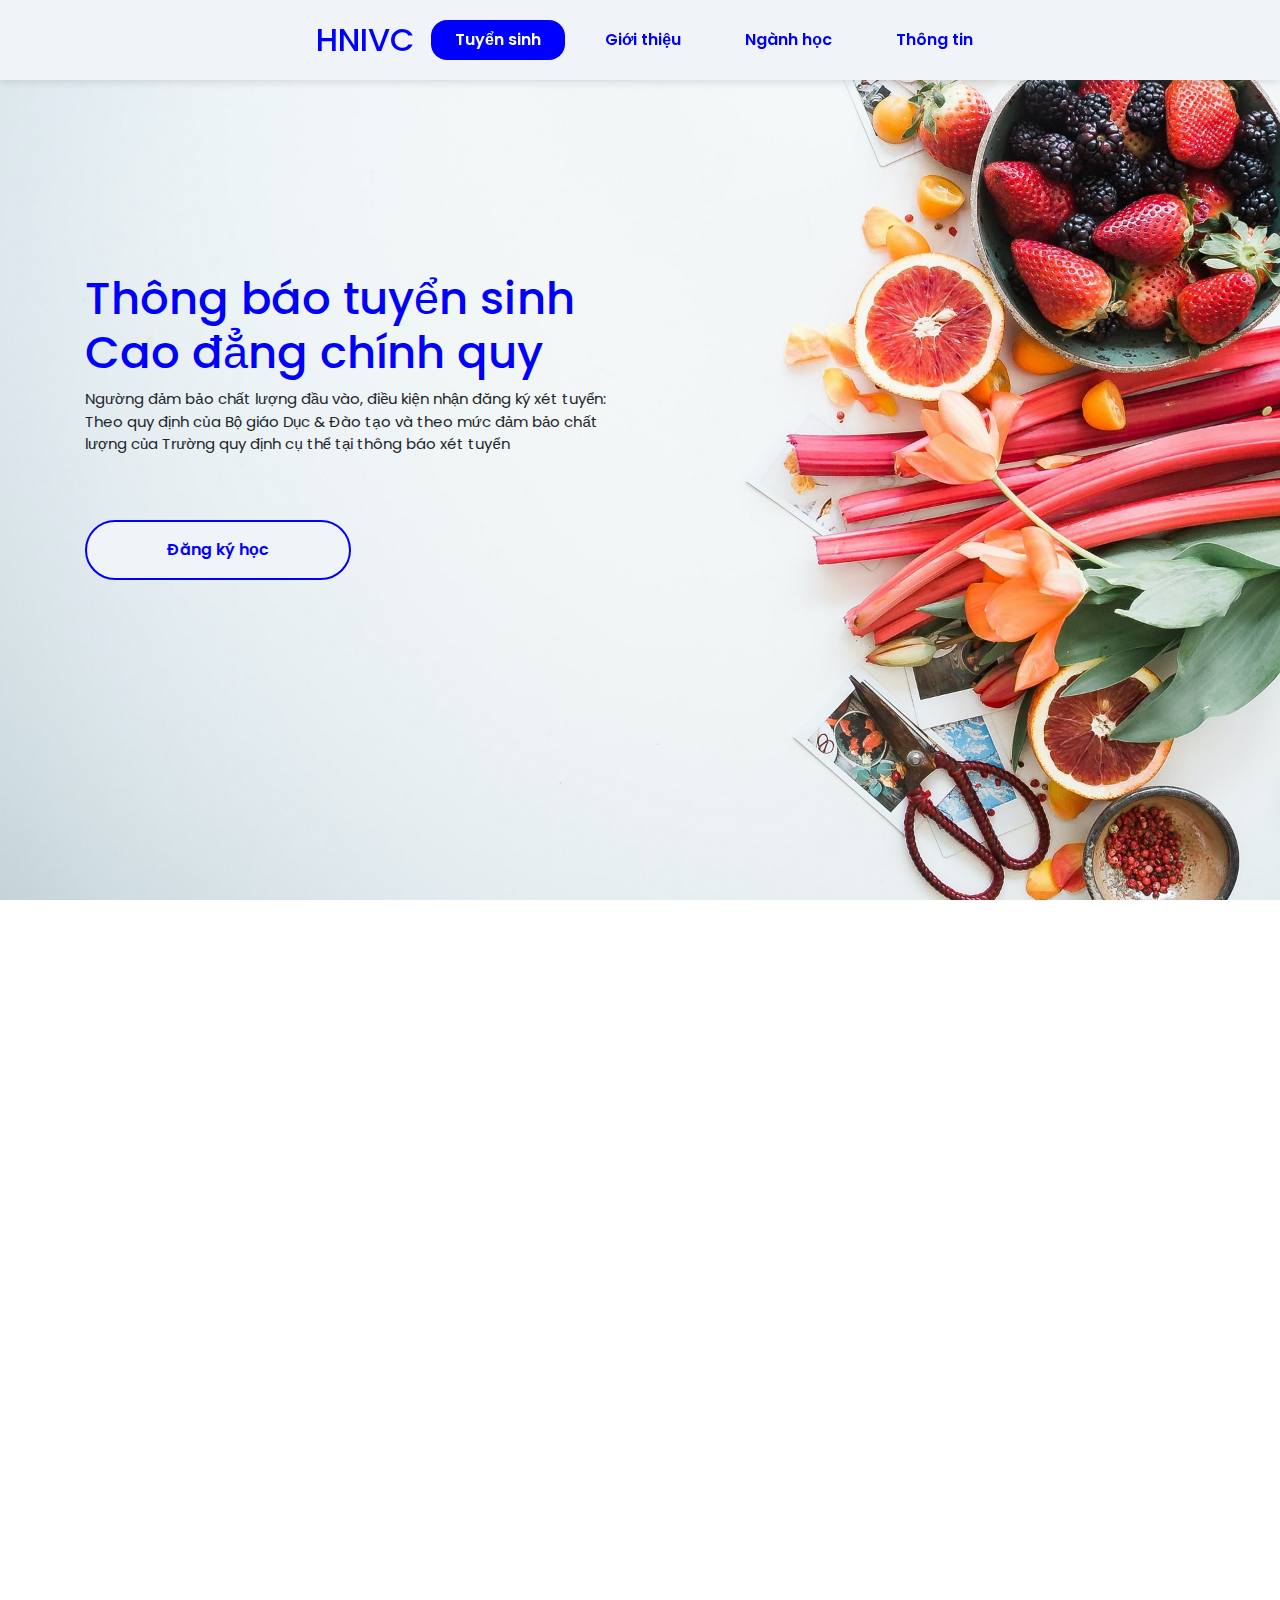
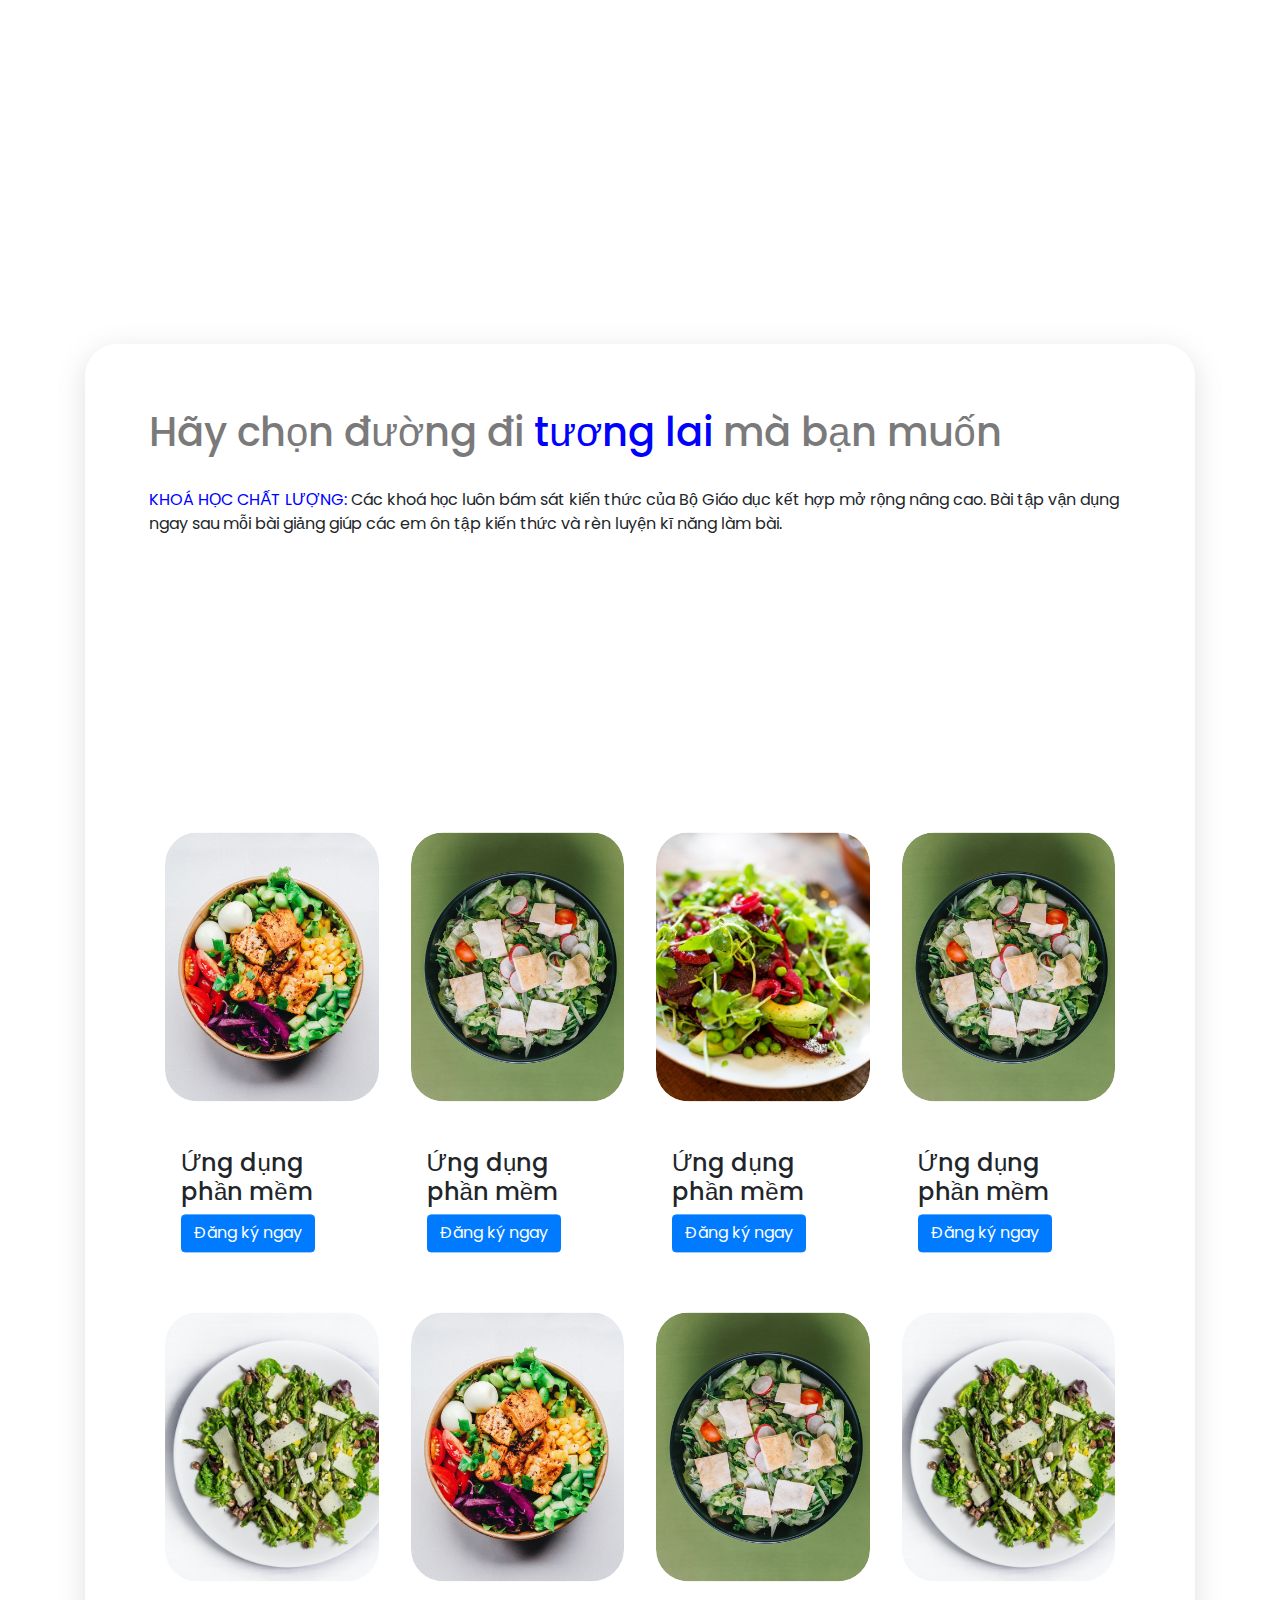
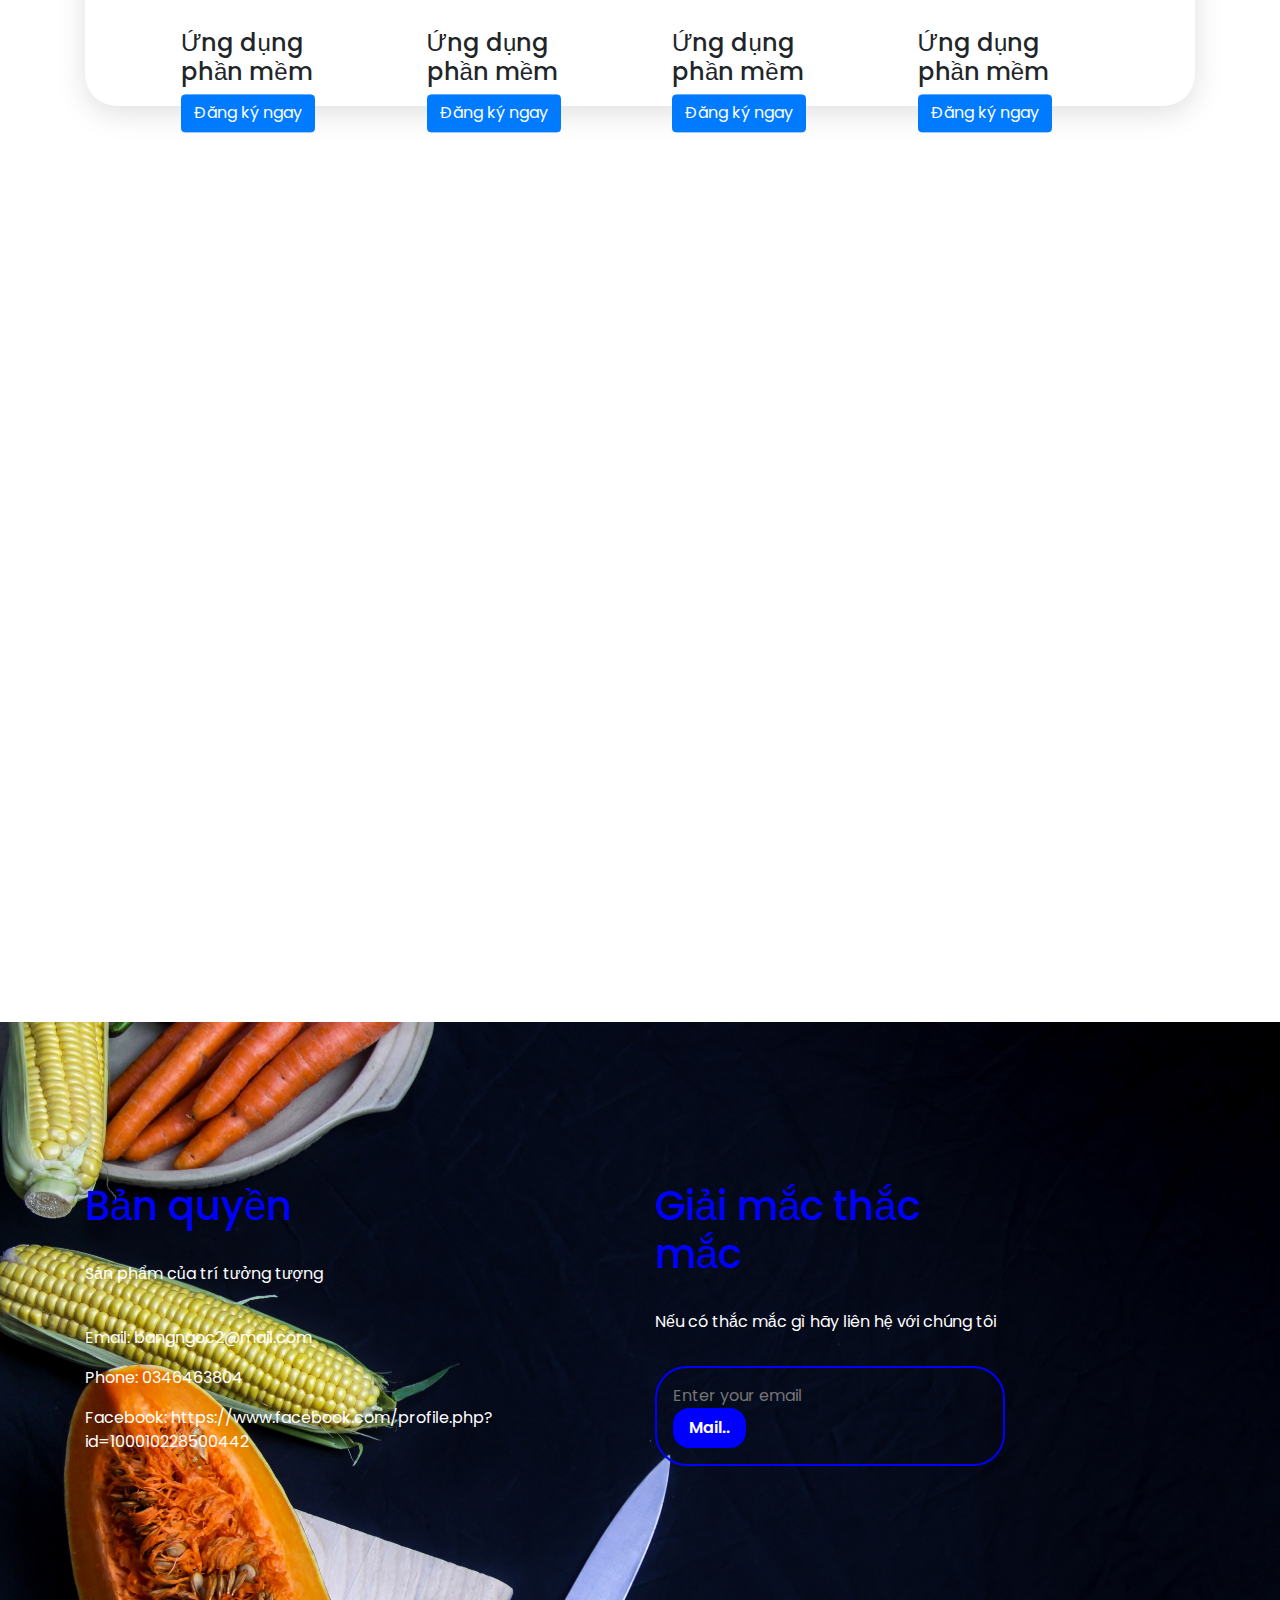
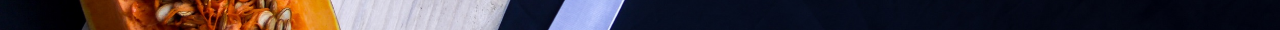
<file: index.html>
<!DOCTYPE html>
<html lang="en">

<head>
    <meta charset="UTF-8">
    <meta name="viewport" content="width=device-width, initial-scale=1.0">
    <title>
        Fresh Food
    </title>
    <link rel="preconnect" href="https://fonts.gstatic.com">
    <link href="https://fonts.googleapis.com/css2?family=Poppins:wght@200;300;400;500;600;700;800;900&display=swap"
        rel="stylesheet">
    <link href='https://unpkg.com/boxicons@2.0.7/css/boxicons.min.css' rel='stylesheet'>
    <link rel="stylesheet" href="style.css">
    <link rel="stylesheet" href="https://maxcdn.bootstrapcdn.com/bootstrap/4.0.0/css/bootstrap.min.css" integrity="sha384-Gn5384xqQ1aoWXA+058RXPxPg6fy4IWvTNh0E263XmFcJlSAwiGgFAW/dAiS6JXm" crossorigin="anonymous">
    <link rel="stylesheet" href="https://cdnjs.cloudflare.com/ajax/libs/font-awesome/5.15.1/css/all.min.css" />

</head>

<body>
    <!-- MOBILE NAV -->
    <div class="mb-nav">
        <div class="mb-move-item"></div>
        <div class="mb-nav-item active">
            <a href="#home">
                <i class="bx bxs-home"></i>
            </a>
        </div>
        <div class="mb-nav-item">
            <a href="#about">
                <i class='bx bxs-wink-smile'></i>
            </a>
        </div>
        <div class="mb-nav-item">
            <a href="#food-menu-section">
                <i class='bx bxs-food-menu'></i>
            </a>
        </div>
        <div class="mb-nav-item">
            <a href="#testimonial">
                <i class='bx bxs-comment-detail'></i>
            </a>
        </div>
    </div>
    <!-- END MOBILE NAV -->
    <!-- BACK TO TOP BTN -->
    <a href="#home" class="back-to-top">
        <i class="bx bxs-to-top"></i>
    </a>
    <!-- END BACK TO TOP BTN -->
    <!-- TOP NAVIGATION -->
    <div class="nav">
        <div class="menu-wrap">
            <a href="#home">
                <div class="logo" style="right: auto">
                    HNIVC
                </div>
            </a>
            <div class="menu h-xs">
                <a href="#home">
                    <div class="menu-item active">
                       Tuyển sinh
                    </div>
                </a>
                <a href="#about">
                    <div class="menu-item">
                        Giới thiệu
                    </div>
                </a>
                <a href="#food-menu-section">
                    <div class="menu-item">
                       Ngành học
                    </div>
                </a>
                <a href="#testimonial">
                    <div class="menu-item">
                        Thông tin
                    </div>
                </a>

            </div>

        </div>
    </div>
    <!-- END TOP NAVIGATION -->
    <!-- SECTION HOME -->
    <section id="home" class="fullheight align-items-center bg-img bg-img-fixed"
        style="background-image: url(assets/brooke-lark-08bOYnH_r_E-unsplash.jpg);">
        <div class="container">
            <div class="row">
                <div class="col-6 col-xs-12">
                    <div class="slogan">
                        <h6 class="left-to-right play-on-scroll">
                            Thông báo tuyển sinh <br> Cao đẳng chính quy
                        </h6>
                        <p class="left-to-right play-on-scroll delay-2" style="font-size: 15px">
                            Ngường đảm bảo chất lượng đầu vào, điều kiện nhận đăng ký xét tuyển: <br> Theo quy định của Bộ giáo Dục & Đào tạo và theo mức đảm bảo chất lượng
                            của Trường quy định cụ thể tại thông  báo xét tuyển

                        </p>
                        <div class="left-to-right play-on-scroll delay-4">
                            <button class="btn btn-primary"   onclick="window.location.href='https://hnivc.edu.vn/page-tuyen-sinh.html#form-Admission'">  Đăng ký học</button>


                        </div>
                    </div>
                </div>
            </div>
        </div>
    </section>
    <!-- END SECTION HOME -->
    <!-- SECION ABOUT -->
    <section class="about fullheight align-items-center" id="about">
        <div class="container">
            <div class="row">
                <div class="col-7 h-xs">
                    <img src="assets/111.png" alt="" height="500"
                        class="fullwidth left-to-right play-on-scroll">
                </div>
                <div class="col-5 col-xs-12 ">
                    <div class="about-slogan right-to-left play-on-scroll">
                        <h3>
                            <span class="primary-color">Lời  </span>giới thiệu về  <span class="primary-color"> Chúng tôi</span>
                            một môi trường  <span class="primary-color">tốt nhất</span>
                        </h3>
                        <p>
                            Trường Cao Đẳng nghề Công nghiệp Hà Nội được thành lập năm 1974. Trường hiện có 4 hệ đào tạo, 20 ngành nghề đào tạo với hơn 3500 sinh viên và hơn 200 cán bộ, giáo viên
                            <br>
                            BAN GIÁM HIỆU: <br>
                            1. Ths.Phạm Thị Hường - Phó hiệu trưởng phụ trách <br>
                            2. Ths. Nguyễn Văn Huy - Phó hiệu trưởng
                        </p>
                            </div>
                </div>
            </div>
        </div>
    </section>
    <!-- END SECION ABOUT -->
    <!-- FOOD MENU SECTION -->
    <section class="align-items-center bg-img bg-img-fixed" id="food-menu-section"
        style="background-image: url(assets/111.png);">
        <div class="container">
            <div class="food-menu">
                <h1>
                   Hãy chọn đường đi<span class="primary-color"> tương lai </span> mà bạn muốn
                </h1>
                <p>
                    <span class="primary-color">KHOÁ HỌC CHẤT LƯỢNG:</span> Các khoá học luôn bám sát kiến thức của Bộ Giáo dục kết hợp mở rộng nâng cao. Bài tập vận dụng ngay sau mỗi bài giảng giúp các em ôn tập kiến thức và rèn luyện kĩ năng làm bài.
                </p>
                <div class="food-category">
                    <div class="zoom play-on-scroll">
                        <button class="active" data-food-type="all">
                            Tất cả
                        </button>
                    </div>
                    <div class="zoom play-on-scroll delay-2">
                        <button data-food-type="salad">
                           Công nghệ thông tin
                        </button>
                    </div>
                    <div class="zoom play-on-scroll delay-4">
                        <button data-food-type="lorem">
                            Điện- Điện tử
                        </button>
                    </div>
                    <div class="zoom play-on-scroll delay-6">
                        <button data-food-type="ipsum">
                            Chăm sóc sắc đẹp
                        </button>
                    </div>
                    <div class="zoom play-on-scroll delay-8">
                        <button data-food-type="dolor">
                            Ô tô
                        </button>
                    </div>
                </div>

                <div class="food-item-wrap all">
                    <div class="food-item salad-type">
                        <div class="item-wrap bottom-up play-on-scroll">
                            <div class="item-img">
                                <div class="img-holder bg-img"
                                    style="background-image: url(assets/anh-nguyen-kcA-c3f_3FE-unsplash.jpg);"></div>
                            </div>
                            <div class="item-info">
                                <div>
                                    <h4>
                                      Ứng dụng phần mềm
                                    </h4>
                                    <button class="btn btn-primary">Đăng ký ngay</button>
                                </div>

                            </div>
                        </div>
                    </div>

                    <div class="food-item lorem-type">
                        <div class="item-wrap bottom-up play-on-scroll">
                            <div class="item-img">
                                <div class="img-holder bg-img"
                                    style="background-image: url('assets/sina-piryae-bBzjWthTqb8-unsplash.jpg');"></div>
                            </div>
                            <div class="item-info">
                                <div>
                                    <h4>
                                        Ứng dụng phần mềm
                                    </h4>
                                    <button class="btn btn-primary">Đăng ký ngay</button>
                                </div>

                            </div>
                        </div>
                    </div>

                    <div class="food-item ipsum-type">
                        <div class="item-wrap bottom-up play-on-scroll">
                            <div class="item-img">
                                <div class="img-holder bg-img"
                                    style="background-image: url('assets/jonathan-farber-OCNqOLeCwOc-unsplash.jpg');">
                                </div>
                            </div>
                            <div class="item-info">
                                <div>
                                    <h4>
                                        Ứng dụng phần mềm
                                    </h4>
                                    <button class="btn btn-primary">Đăng ký ngay</button>
                                </div>

                            </div>
                        </div>
                    </div>

                    <div class="food-item lorem-type">
                        <div class="item-wrap bottom-up play-on-scroll">
                            <div class="item-img">
                                <div class="img-holder bg-img"
                                    style="background-image: url('assets/sina-piryae-bBzjWthTqb8-unsplash.jpg');"></div>
                            </div>
                            <div class="item-info">
                                <div>
                                    <h4>
                                        Ứng dụng phần mềm
                                    </h4>
                                    <button class="btn btn-primary">Đăng ký ngay</button>
                                </div>

                            </div>
                        </div>
                    </div>

                    <div class="food-item dolor-type">
                        <div class="item-wrap bottom-up play-on-scroll">
                            <div class="item-img">
                                <div class="img-holder bg-img"
                                    style="background-image: url('assets/carly-jayne-Lv174o7fn7Y-unsplash.jpg');"></div>
                            </div>
                            <div class="item-info">
                                <div>
                                    <h4>
                                        Ứng dụng phần mềm
                                    </h4>
                                    <button class="btn btn-primary">Đăng ký ngay</button>
                                </div>

                            </div>
                        </div>
                    </div>

                    <div class="food-item salad-type">
                        <div class="item-wrap bottom-up play-on-scroll">
                            <div class="item-img">
                                <div class="img-holder bg-img"
                                    style="background-image: url('assets/anh-nguyen-kcA-c3f_3FE-unsplash.jpg');"></div>
                            </div>
                            <div class="item-info">
                                <div>
                                    <h4>
                                        Ứng dụng phần mềm
                                    </h4>
                                    <button class="btn btn-primary">Đăng ký ngay</button>
                                </div>

                            </div>
                        </div>
                    </div>

                    <div class="food-item lorem-type">
                        <div class="item-wrap bottom-up play-on-scroll">
                            <div class="item-img">
                                <div class="img-holder bg-img"
                                    style="background-image: url('assets/sina-piryae-bBzjWthTqb8-unsplash.jpg');"></div>
                            </div>
                            <div class="item-info">
                                <div>
                                    <h4>
                                        Ứng dụng phần mềm
                                    </h4>
                                    <button class="btn btn-primary">Đăng ký ngay</button>
                                </div>

                            </div>
                        </div>
                    </div>

                    <div class="food-item dolor-type">
                        <div class="item-wrap bottom-up play-on-scroll">
                            <div class="item-img">
                                <div class="img-holder bg-img"
                                    style="background-image: url('assets/carly-jayne-Lv174o7fn7Y-unsplash.jpg');"></div>
                            </div>
                            <div class="item-info">
                                <div>
                                    <h4>
                                        Ứng dụng phần mềm
                                    </h4>
                                    <button class="btn btn-primary">Đăng ký ngay</button>
                                </div>

                            </div>
                        </div>
                    </div>
                </div>
            </div>
        </div>
    </section>
    <!-- END FOOD MENU SECTION -->
    <!-- TESTIMONIAL SECTION -->
    <section id="testimonial">
        <div class="container">
            <div class="row">
                <div class="col-4 col-xs-12">
                    <div class="review-wrap zoom play-on-scroll delay-2">
                        <div class="review-content">
                            <p>
                                Môi trường của trường rất năng động giúp chúng em ra trường dễ kiếm việc làm hơn.
                            </p>
                            <div class="review-img bg-img"
                                style="background-image: url(assets/3.jpg);">
                            </div>
                        </div>
                        <div class="review-info">
                            <h3>
                                Thanh Tháo
                            </h3>
                            <div class="rating">
                                <i class="bx bxs-star"></i>
                                <i class="bx bxs-star"></i>
                                <i class="bx bxs-star"></i>
                                <i class="bx bxs-star"></i>
                                <i class="bx bxs-star"></i>
                            </div>
                        </div>
                    </div>
                </div>
                <div class="col-4 col-xs-12">
                    <div class="zoom play-on-scroll">
                        <div class="review-wrap active">
                            <div class="review-content">
                                <p>
                                    Em cảm ơn trường đã tạo điều kiện cho chúng em học tập tốt giúp chúng em có nhiều kiến thức mới bổ ích
                                </p>
                                <div class="review-img bg-img"
                                    style="background-image: url(assets/y-kien-01.jpg);">
                                </div>
                            </div>
                            <div class="review-info">
                                <h3>
                                    Thanh Hà
                                </h3>
                                <div class="rating">
                                    <i class='bx bxs-star'></i>
                                    <i class='bx bxs-star'></i>
                                    <i class='bx bxs-star'></i>
                                    <i class='bx bxs-star'></i>
                                    <i class='bx bxs-star'></i>
                                </div>
                            </div>
                        </div>
                    </div>
                </div>
                <div class="col-4 col-xs-12">
                    <div class="review-wrap zoom play-on-scroll delay-4">
                        <div class="review-content">
                            <p>
                                Trường học có chất lượng giảng dạy tốt, giảng viên tận tình. Em rất vui khi được học tại trường và rất biết ơn trường
                            </p>
                            <div class="review-img bg-img"
                                style="background-image: url(assets/y-kien-03.jpg);">
                            </div>
                        </div>
                        <div class="review-info">
                            <h3>
                              Thùy Dương
                            </h3>
                            <div class="rating">
                                <i class='bx bxs-star'></i>
                                <i class='bx bxs-star'></i>
                                <i class='bx bxs-star'></i>
                                <i class='bx bxs-star'></i>
                                <i class='bx bxs-star'></i>
                            </div>
                        </div>
                    </div>
                </div>
            </div>
        </div>
    </section>
    <!-- END TESTIMONIAL SECTION -->
    <!-- FOOTER SECTION -->
    <section class="footer bg-img" style="background-image: url(assets/nordwood-themes-pYWrdKO5ksI-unsplash.jpg);">
        <div class="container">
            <div class="row">
                <div class="col-6 col-xs-12">
                    <h1>
                       Bản quyền
                    </h1>
                    <br>
                    <p>Sản phẩm của trí tưởng tượng </p>
                    <br>
                    <p>Email: bangngoc2@mail.com</p>
                    <p>Phone: 0346463804</p>
                    <p>Facebook: https://www.facebook.com/profile.php?id=100010228500442</p>
                </div>

                <div class="col-4 col-xs-12">
                    <h1>
                       Giải mắc thắc mắc
                    </h1>
                    <br>
                    <p>Nếu có thắc mắc gì hãy liên hệ với chúng tôi</p>
                    <div class="input-group">
                        <input type="text" placeholder="Enter your email">
                        <button>
                            Mail..
                        </button>
                    </div>
                </div>
            </div>
        </div>
    </section>
    <!-- END FOOTER SECTION -->

    <script src="index.js"></script>
</body>

</html>
</file>
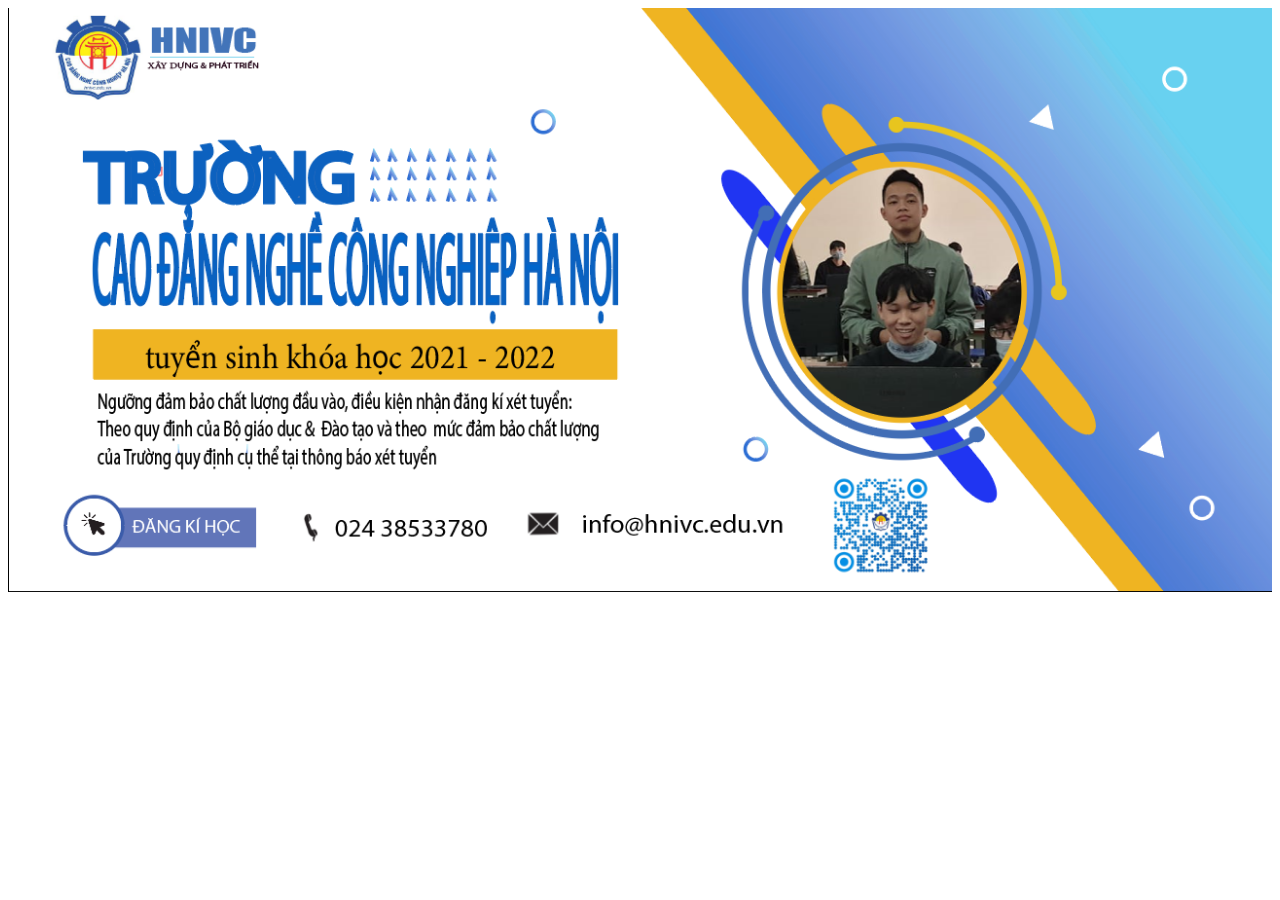
<file: html.html>
<!DOCTYPE html>
<html lang="en">
<head>
    <meta charset="UTF-8">
    <title>Title</title>
</head>
<body>
<img src="assets/111.png" alt="" usemap="#banner" width=100%>
<map name="banner">
    <area shape="rect" coords="50,550,246,501"  href="index.html">
</map>

</body>
</html>
</file>
<file: style.css>
:root {
    --primary-color: #0F9D58;
    --background-color: #f0f3f7;
    --secon-color: #9da2ad;
    --grey: #7a7a7b;
    --white: #ffffff;
}

* {
    font-family: 'Poppins', sans-serif;
    margin: 0;
    padding: 0;
    box-sizing: border-box;
}

a {
    color: unset;
    text-decoration: none;
}

body,
html {
    background-color: var(--background-color);
    scroll-behavior: smooth;
    position: relative;
    overflow-x: hidden;
}

.nav {
    position: fixed;
    top: 0;
    left: 0;
    width: 100%;
    z-index: 99;
    background-color: var(--background-color);
    box-shadow: rgba(99, 99, 99, 0.2) 0px 2px 8px 0px;
}

.menu-wrap {
    max-width: 1366px;
    display: flex;
    justify-content: space-between;
    padding: 1rem;
    margin-left: 300px;
}

.logo {
    font-size: 2rem;
    font-weight: 500;
    color: blue;
}

.menu {
    display: flex;
    align-items: center;
    justify-content: center;
}

.menu-item {
    margin-left: 1rem;
    padding: .5rem 1.5rem;
    font-weight: 600;
    color: blue;
    transition: .5s ease-in-out;
    cursor: pointer;
}

.menu-item:hover,
.menu-item.active {
    color: var(--white);
    background-color: blue;
    border-radius: 1rem;
}

.cart-btn {
    width: 3rem;
    height: 3rem;
    display: flex;
    align-items: center;
    justify-content: center;
    color:blue;
    font-size: 2rem;
    cursor: pointer;
    transition: .5s ease-in-out;
}

.cart-btn:hover {
    background-color: blue;
    color: var(--white);
    border-radius: 1rem;
}

.fullheight {
    height: 100vh;
}

.align-items-center {
    display: flex;
    align-items: center;
    justify-content: center;

}

.bg-img {
    background-position: center;
    background-size: cover;
    background-repeat: no-repeat;
}

.bg-img-fixed {
    background-attachment: fixed;
}

.container {
    width: 100%;
    max-width: 1366px;
    margin: 0 auto;
}


section {
    padding: 9rem 0;
}

.slogan {
    text-align: left;
}

.slogan h6 {
    font-size: 45px;
    color:blue;
}

.slogan button {
    padding: 1rem 5rem;
    outline: none;
    border: none;
    background-color: var(--background-color);
    border: .125rem solid blue;
    border-radius: 2rem;
    color:blue;
    margin: 3rem 0;
    cursor: pointer;
    font-weight: 600;
    transition: .5s ease-in-out;
}

.slogan button:hover {
    background-color: blue;
    color: var(--white);
}

.fullwidth {
    width: 100%;
}

#about img {
    border-radius: 2rem;
    box-shadow: rgba(17, 17, 26, 0.1) 0px 8px 24px,
        rgba(17, 17, 26, 0.1) 0px 16px 56px,
        rgba(17, 17, 26, 0.1) 0px 24px 80px;
}


.about-slogan {
    padding: 4rem;
    background-color: var(--white);
    border-radius: 2rem;
    box-shadow: rgba(0, 0, 0, 0.15) 0px 2px 8px;
}

.about-slogan.start {
    transform: translateX(-10rem) !important;
}

.about-slogan h3 {
    font-size: 2rem;
    margin-bottom: 3rem;
    color: var(--grey);
}

.primary-color {
    color: blue;
}

.food-menu {
    padding: 4rem;
    background-color: var(--white);
    border-radius: 2rem;
    box-shadow: rgba(100, 100, 111, 0.2) 0px 7px 29px 0px;
}

.food-menu h1 {
    color: var(--grey);
}

.food-menu p {
    margin: 2rem 0;
}

.food-category {
    display: flex;
}

.food-category button {
    padding: .5rem 2.5rem;
    margin: 0 1rem;
    outline: none;
    border: 1px solid blue;
    background-color: transparent;
    color:blue;
    font-weight: 600;
    border-radius: 1rem;
    cursor: pointer;
    transition: .3s ease-in-out;
}

.food-category button:hover,
.food-category button.active {
    background-color: blue;
    color: var(--white);
}

.food-item-wrap {
    display: flex;
    flex-wrap: wrap;
    justify-content: flex-start;
    margin-top: 3rem;
}

.food-item {
    width: 25%;
    height: 30rem;
    padding: 1rem;
}

.item-wrap {
    height: 100%;
    transition: .4s ease-in-out;
    cursor: pointer;
    border-radius: 2rem;
}

.item-wrap:hover {
    box-shadow: rgba(14, 30, 37, 0.12) 0px 2px 4px 0px,
        rgba(14, 30, 37, 0.32) 0px 2px 16px 0px;
}

.item-img {
    height: 60%;
    position: relative;
    overflow: hidden;
    border-radius: 2rem;
}

.img-holder {
    position: absolute;
    top: 0;
    left: 0;
    width: 100%;
    height: 100%;
    transition: .5s ease-in-out;
    border-radius: 2rem;
}

.img-holder:hover {
    transform: scale(2) rotate(45deg);
}

.item-info {
    display: flex;
    justify-content: space-between;
    align-items: center;
    margin-top: 3rem;
    padding: 0 1rem;
}

.item-info h3 {
    color: var(--grey);
}

.item-info>div:first-child {
    text-align: left;
}

.review-wrap {
    width: 100%;
    padding: 1rem;
    background-color: var(--white);
    border-radius: 3rem;
    box-shadow: rgba(100, 100, 111, 0.2) 0px 7px 29px 0px;
}

.review-wrap.active {
    transform: scale(1.2) !important;
}

.review-content {
    padding: 3rem;
    border-bottom: .125rem solid var(--grey);
    position: relative;
    text-align: center;
}

.review-img {
    position: absolute;
    left: 50%;
    transform: translateX(-50%);
    bottom: -2.5rem;
    width: 5rem;
    height: 5rem;
    border-radius: 2rem;
    box-shadow: rgba(100, 100, 111, 0.2) 0px 7px 29px 0px;
}

.review-info {
    padding: 3rem;
    text-align: center;
}

.rating {
    margin-top: 2rem;
}

.rating i {
    color: #ffff33;
}

.footer {
    color: var(--white);
}

.footer h1 {
    color:blue;
}

.input-group {
    padding: 1rem;
    border: .125rem solid blue ;
    border-radius: 2rem;
    display: flex;
    justify-content: space-between;
    margin-top: 2rem;
}

.input-group input {
    flex: auto;
    outline: none;
    border: none;
    color: blue;
    background-color: transparent;
}

.input-group button {
    padding: .5rem 1rem;
    outline: none;
    border: none;
    background-color: blue;
    border-radius: 1rem;
    color: var(--white);
    font-weight: 600;
    cursor: pointer;
}

.back-to-top {
    position: fixed;
    bottom: 70px;
    right: 70px;
    border-radius: 10px;
    background-color:blue;
    color: var(--white);
    display: flex;
    align-items: center;
    justify-content: center;
    font-size: 2rem;
    padding: .5rem;
    z-index: 99;
    display: none;
}

.food-item-wrap>div {
    display: none;
}

.food-item-wrap.all>div {
    display: block;
}

.food-item-wrap.salad>div.salad-type {
    display: block;
}

.food-item-wrap.lorem>div.lorem-type {
    display: block;
}

.food-item-wrap.ipsum>div.ipsum-type {
    display: block;
}

.food-item-wrap.dolor>div.dolor-type {
    display: block;
}

/* ANIMATION */

.left-to-right {
    transform: translateX(-150%);
    transition: 1s ease-in-out;
}

.left-to-right.start {
    transform: translateX(0);
}

.right-to-left {
    transform: translateX(150%);
    transition: 1s ease-in-out;
}

.right-to-left.start {
    transform: translateX(0);
}

.zoom {
    transform: scale(0);
    transition: .6s ease-in-out;
}

.zoom.start {
    transform: unset;
}

.bottom-up {
    transform: translateY(30%);
    transition: .8s ease-in-out;
}

.bottom-up.start {
    transform: translateY(0);
}

.delay-2 {
    transition-delay: .2s;
}

.delay-4 {
    transition-delay: .4s;
}

.delay-6 {
    transition-delay: .6s;
}

.delay-8 {
    transition-delay: .8s;
}

.delay-10 {
    transition-delay: .10s;
}

.delay-12 {
    transition-delay: .12s;
}






/* GRID SYSTEM */

.row {
    display: flex;
    flex-wrap: wrap;
}

[class*="col-"] {
    padding: 1rem;
}

.col-1 {
    width: 8.33%;
}

.col-2 {
    width: 16.66%;
}

.col-3 {
    width: 25%;
}

.col-4 {
    width: 33.33%;
}

.col-5 {
    width: 41.66%;
}

.col-6 {
    width: 50%;
}

.col-7 {
    width: 58.33%;
}

.col-8 {
    width: 66.66%;
}

.col-9 {
    width: 75%;
}

.col-10 {
    width: 83.33%;
}

.col-11 {
    width: 91.66%;
}

.col-12 {
    width: 100%;
}

.mb-nav {
    display: none;
}

/* Extra small devices (phones, 600px and down) */
@media only screen and (max-width: 600px) {

    * {
        font-size: 13px;
    }

    h1 {
        font-size: 3rem !important;
    }

    span {
        font-size: inherit;
    }

    .cart-btn i {
        font-size: 2rem;
    }

    .about {
        background-image: url(assets/dan-gold-4_jhDO54BYg-unsplash.jpg);
        background-attachment: fixed;
    }

    .about-slogan.start {
        transform: translateX(0) !important;
    }

    .food-menu {
        padding: 4rem 0;
    }

    .food-item {
        width: 50%;
        height: 25rem;
    }

    .food-category {
        overflow-y: scroll;
    }

    .food-category button {
        width: max-content;
    }

    .back-to-top {
        bottom: 6rem;
        right: 1rem;
    }

    .review-wrap.active {
        transform: unset !important;
    }

    /* MOBILE NAV */

    .mb-nav {
        position: fixed;
        bottom: 0;
        display: flex;
        width: 100%;
        justify-content: space-between;
        align-items: center;
        background-color: var(--white);
        z-index: 99;
        overflow: hidden;
        border-top-left-radius: 2rem;
        border-top-right-radius: 2rem;
        box-shadow: rgba(100, 100, 111, 0.2) 0px 7px 29px 0px;
    }

    .mb-nav-item {
        display: flex;
        align-items: center;
        justify-content: center;
        flex: 25%;
        padding: 1rem 0;
    }

    .mb-nav-item i,
    .mb-nav-item a {
        font-size: 2rem;
        color: var(--secon-color);
        z-index: 2;
        transition: .5s ease-in-out;
    }

    .mb-nav-item.active i {
        color: var(--white);
    }

    .mb-move-item {
        position: absolute;
        left: 0;
        width: 25%;
        height: 100%;
        background-color:blue;
        transition: .5s ease-in-out;
    }

    /* END MOBILE NAV */

    .col-xs-1 {
        width: 8.33%;
    }

    .col-xs-2 {
        width: 16.66%;
    }

    .col-xs-3 {
        width: 25%;
    }

    .col-xs-4 {
        width: 33.33%;
    }

    .col-xs-5 {
        width: 41.66%;
    }

    .col-xs-6 {
        width: 50%;
    }

    .col-xs-7 {
        width: 58.33%;
    }

    .col-xs-8 {
        width: 66.66%;
    }

    .col-xs-9 {
        width: 75%;
    }

    .col-xs-10 {
        width: 83.33%;
    }

    .col-xs-11 {
        width: 91.66%;
    }

    .col-xs-12 {
        width: 100%;
    }

    .h-xs {
        display: none;
    }
}
</file>
